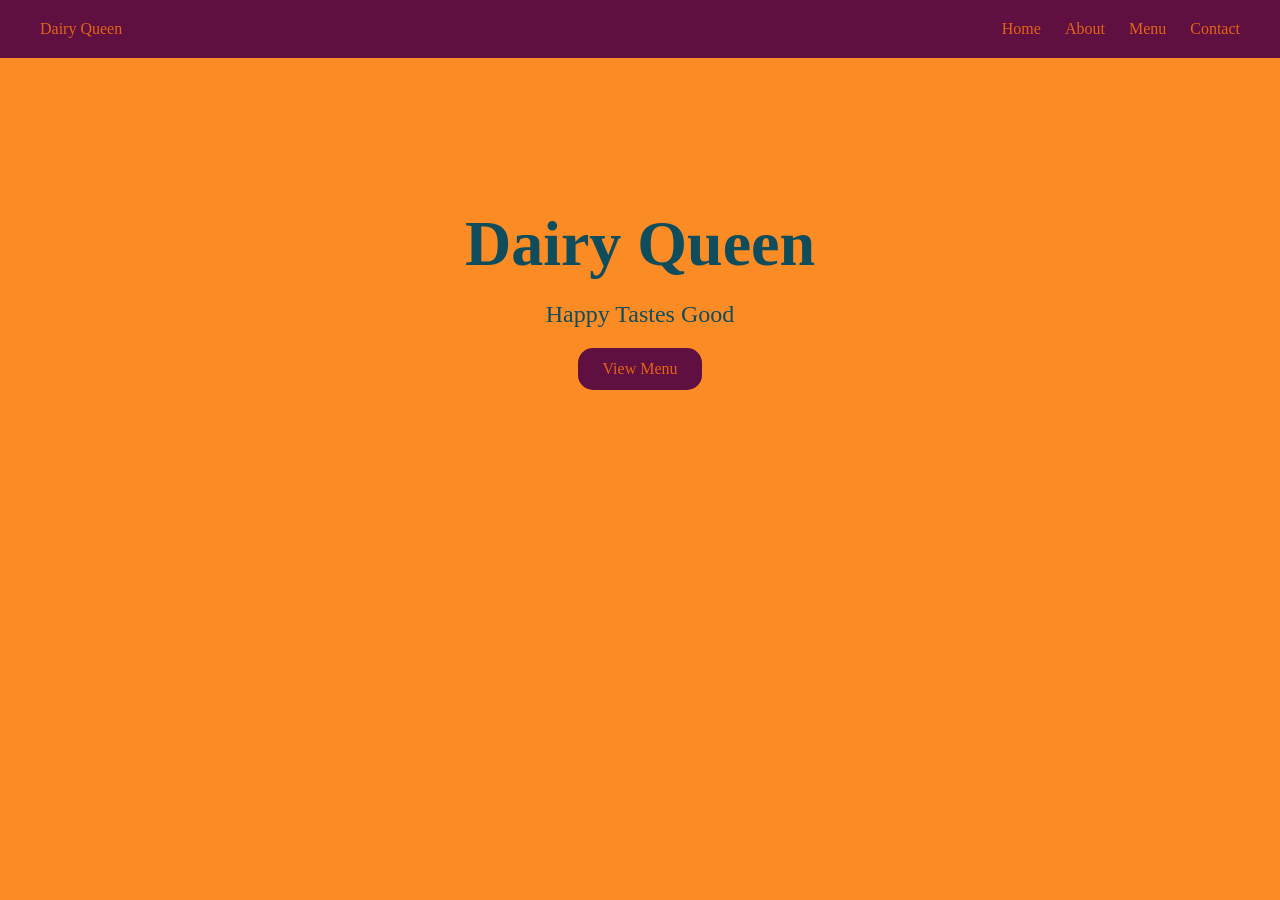
<file: index.html>
<!DOCTYPE html>
<html lang="en">
<head>
    <meta charset="UTF-8">
    <meta name="viewport" content="width=device-width, initial-scale=1.0">
    <link rel="stylesheet" href="style.css">
    <title>homepage</title>
</head>
<body>

    <nav>
  <a href="index.html" class="restaurant-name">Dairy Queen</a>

  <div class="nav-links">
    <a href="index.html">Home</a>
    <a href="about.html">About</a>
    <a href="menu.html">Menu</a>
    <a href="contact.html">Contact</a>
  </div>
</nav>
    
<section class="hero">
  <h1>Dairy Queen</h1>
  <p>Happy Tastes Good</p>
  <a href="menu.html" class="menu-button">View Menu</a>
</section>

</body>
</html>
</file>
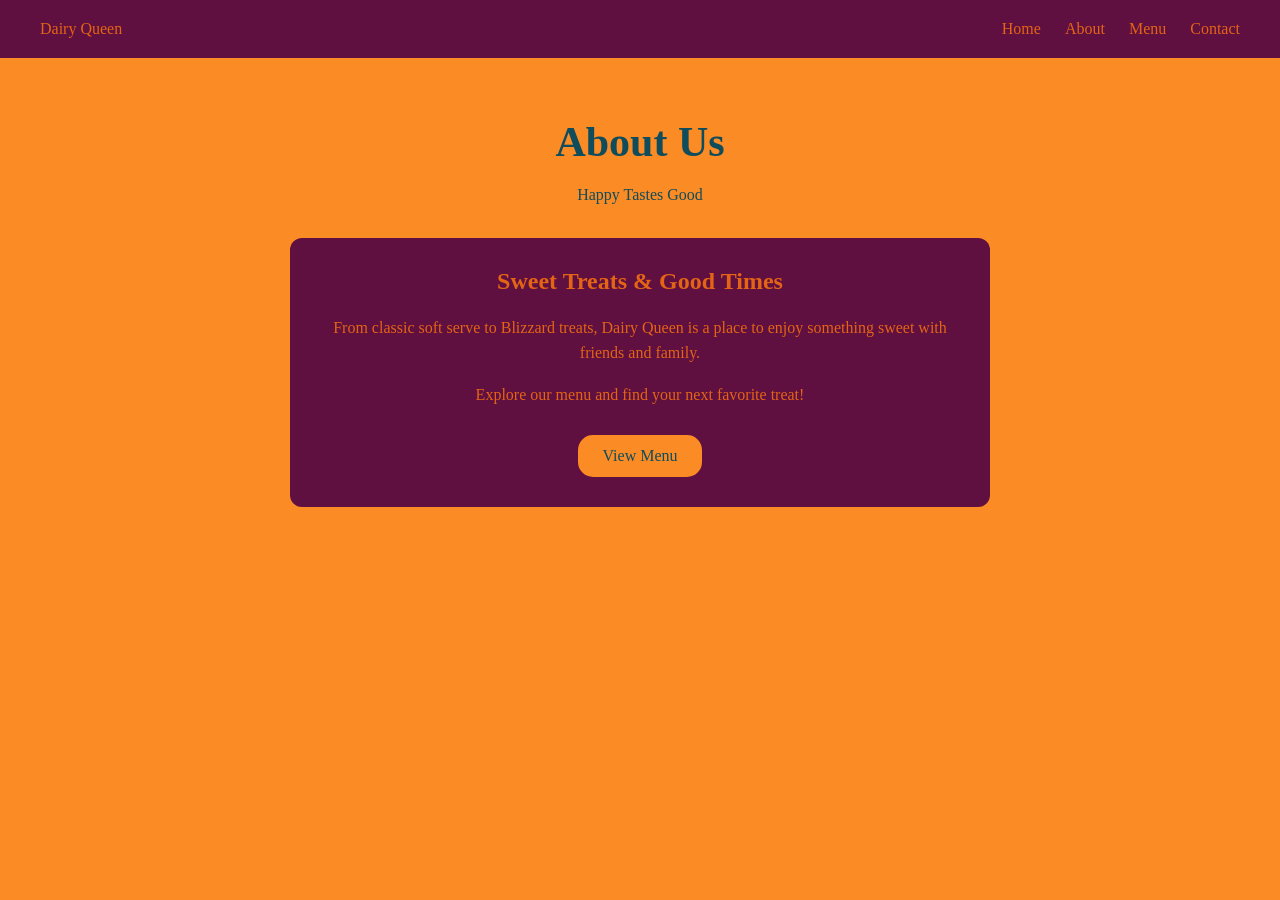
<file: about.html>
<!DOCTYPE html>
<html lang="en">
<head>
  <meta charset="UTF-8">
  <meta name="viewport" content="width=device-width, initial-scale=1.0">
  <link rel="stylesheet" href="style.css">
  <title>About | Dairy Queen</title>
</head>
<body>

  <nav>
    <a href="index.html" class="restaurant-name">Dairy Queen</a>

    <div class="nav-links">
      <a href="index.html">Home</a>
      <a href="about.html">About</a>
      <a href="menu.html">Menu</a>
      <a href="contact.html">Contact</a>
    </div>
  </nav>

  <main class="page-content">
    <h1>About Us</h1>
    <p>Happy Tastes Good</p>

    <div class="info-box">
      <h2>Sweet Treats & Good Times</h2>
      <p>
        From classic soft serve to Blizzard treats, Dairy Queen is
        a place to enjoy something sweet with friends and family.
      </p>
      <p>Explore our menu and find your next favorite treat!</p>
      <a href="menu.html" class="menu-button">View Menu</a>
    </div>
  </main>

</body>
</html>
</file>
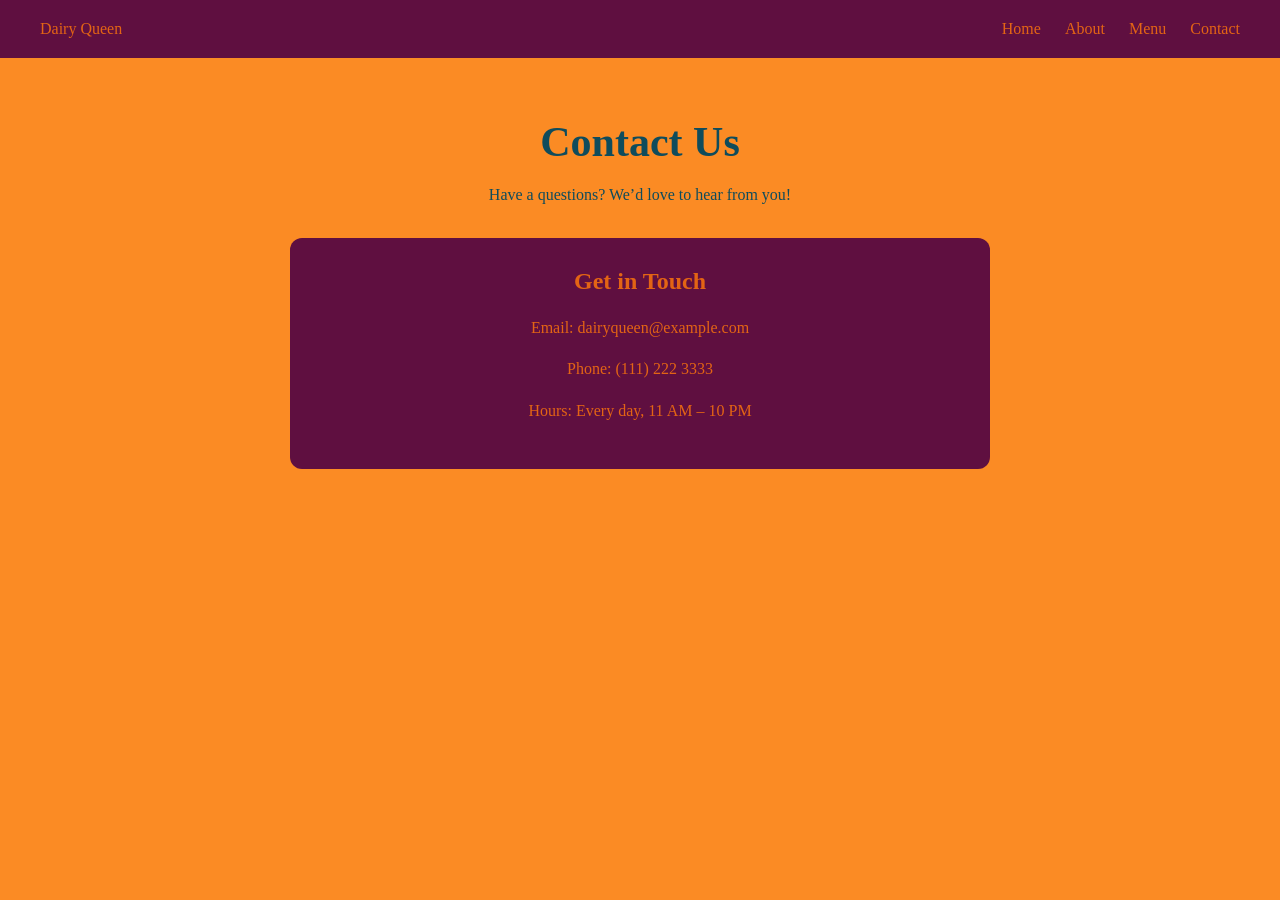
<file: contact.html>
<!DOCTYPE html>
<html lang="en">
<head>
  <meta charset="UTF-8">
  <meta name="viewport" content="width=device-width, initial-scale=1.0">
  <link rel="stylesheet" href="style.css">
  <title>Contact | Dairy Queen</title>
</head>
<body>

  <nav>
    <a href="index.html" class="restaurant-name">Dairy Queen</a>

    <div class="nav-links">
      <a href="index.html">Home</a>
      <a href="about.html">About</a>
      <a href="menu.html">Menu</a>
      <a href="contact.html">Contact</a>
    </div>
  </nav>

  <main class="page-content">
    <h1>Contact Us</h1>
    <p>Have a questions? We’d love to hear from you!</p>

    <div class="info-box">
      <h2>Get in Touch</h2>
      <p>Email: dairyqueen@example.com</p>
      <p>Phone: (111) 222 3333</p>
      <p>Hours: Every day, 11 AM – 10 PM</p>
    </div>

  </main>

</body>
</html>
</file>
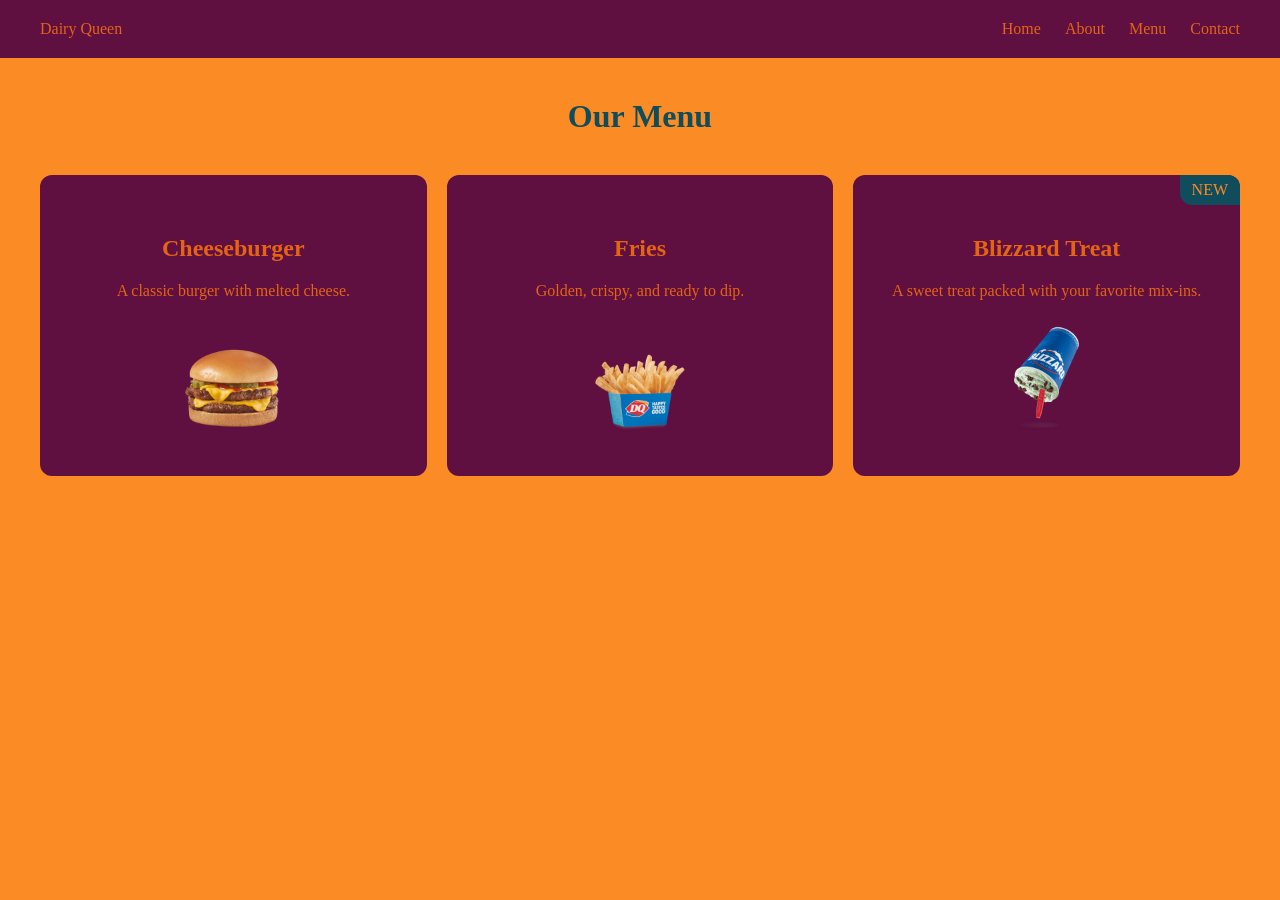
<file: menu.html>
<!DOCTYPE html>
<html lang="en">
<head>
    <meta charset="UTF-8">
    <meta name="viewport" content="width=device-width, initial-scale=1.0">
    <link rel="stylesheet" href="style.css">
    <title>Menu page</title>
</head>
<body>

    <nav>
  <a href="index.html" class="restaurant-name">Dairy Queen</a>

  <div class="nav-links">
    <a href="index.html">Home</a>
    <a href="about.html">About</a>
    <a href="menu.html">Menu</a>
    <a href="contact.html">Contact</a>
  </div>
</nav>

<main>
  <h1 class="menu-title">Our Menu</h1>


  <section class="menu-cards">
    <div class="food-card">
      <h2>Cheeseburger</h2>
      <p>A classic burger with melted cheese.</p>
      <img src="Cheeseburger.png" alt="Cheeseburger">
    </div>

    <div class="food-card">
      <h2>Fries</h2>
      <p>Golden, crispy, and ready to dip.</p>
      <img src="Fries.png" alt="Fries">
   
    </div>

    <div class="food-card">
      <span class="badge">NEW</span>
      <h2>Blizzard Treat</h2>
      <p>A sweet treat packed with your favorite mix-ins.</p>
      <img src="blizzard.png" alt="Blizzard">
    </div>
  </section>
</main>


</body>
</html>
</file>
<file: style.css>
body {
  margin: 0;
  background-color: #fb8b24ff;
  color:#0f4c5cff;
  font-family: Academy Engraved LET;
}

nav {
  display: flex;
  justify-content: space-between;
  align-items: center;
  padding: 20px 40px;
  background-color: #5f0f40ff;
}


nav a {
  color:#e36414ff;
  text-decoration: none;
}

.nav-links {
  display: flex;
  gap: 24px;
}




.hero {
  background-color: #fb8b24ff;
  color: #0f4c5cff;
  min-height: 400px;

  display: flex;
  flex-direction: column;
  justify-content: center;
  align-items: center;

  text-align: center;
  padding: 40px 20px;
}

.hero h1 {
  font-size: 64px;
  margin: 0;
}

.hero p {
  font-size: 24px;
  margin: 20px 0;
}

.menu-button {
  background-color: #5f0f40ff;
  color: #e36414ff;
  padding:12px  24px;
  border-radius: 15px;
  text-decoration: none;
}

.menu-title {
  text-align: center;
  margin: 40px 0;
}

.menu-cards {
  display: flex;
  gap: 20px;
  padding: 0 40px 40px;
}

.food-card {
  flex: 1;
  position: relative;
  background-color: #5f0f40ff;
  color: #e36414ff;
  padding: 40px 20px;
  border-radius: 12px;
  text-align: center;
  transition: transform 0.2s, box-shadow 0.2s;
}

.food-card:hover {
    transform: translateY(-4px);
    box-shadow: 0 8px 20px #0f4c5cff;
}

.badge {
  position: absolute;
  top: 0;
  right: 0;
  background-color:#0f4c5cff;
  color: #fb8b24ff;
  padding: 6px 12px;
  border-radius: 0 12px 0 12px;
}

.food-card img {
  width: 100%;
  height: 180px;
  object-fit: cover;
  border-radius: 8px;
}

.food-card img {
    width: 120px;
  max-width: 100%;
  height: auto;
  display: block;
  margin: 0 auto;
}
.page-content {
  max-width: 700px;
  margin: 60px auto;
  padding: 0 20px;
  text-align: center;
}

.page-content h1 {
  font-size: 42px;
  margin-bottom: 16px;
}

.page-content p {
  line-height: 1.6;
}

.info-box {
  background-color: #5f0f40ff;
  padding: 30px;
  border-radius: 12px;
  margin-top: 30px;
  color: #e36414ff;
}

.info-box h2 {
  margin-top: 0;
}

.info-box .menu-button {
  display: inline-block;
  background-color: #fb8b24ff;
  margin-top: 12px;
  color:#0f4c5cff ;
}

.project-note {
  font-size: 12px;
}
</file>
